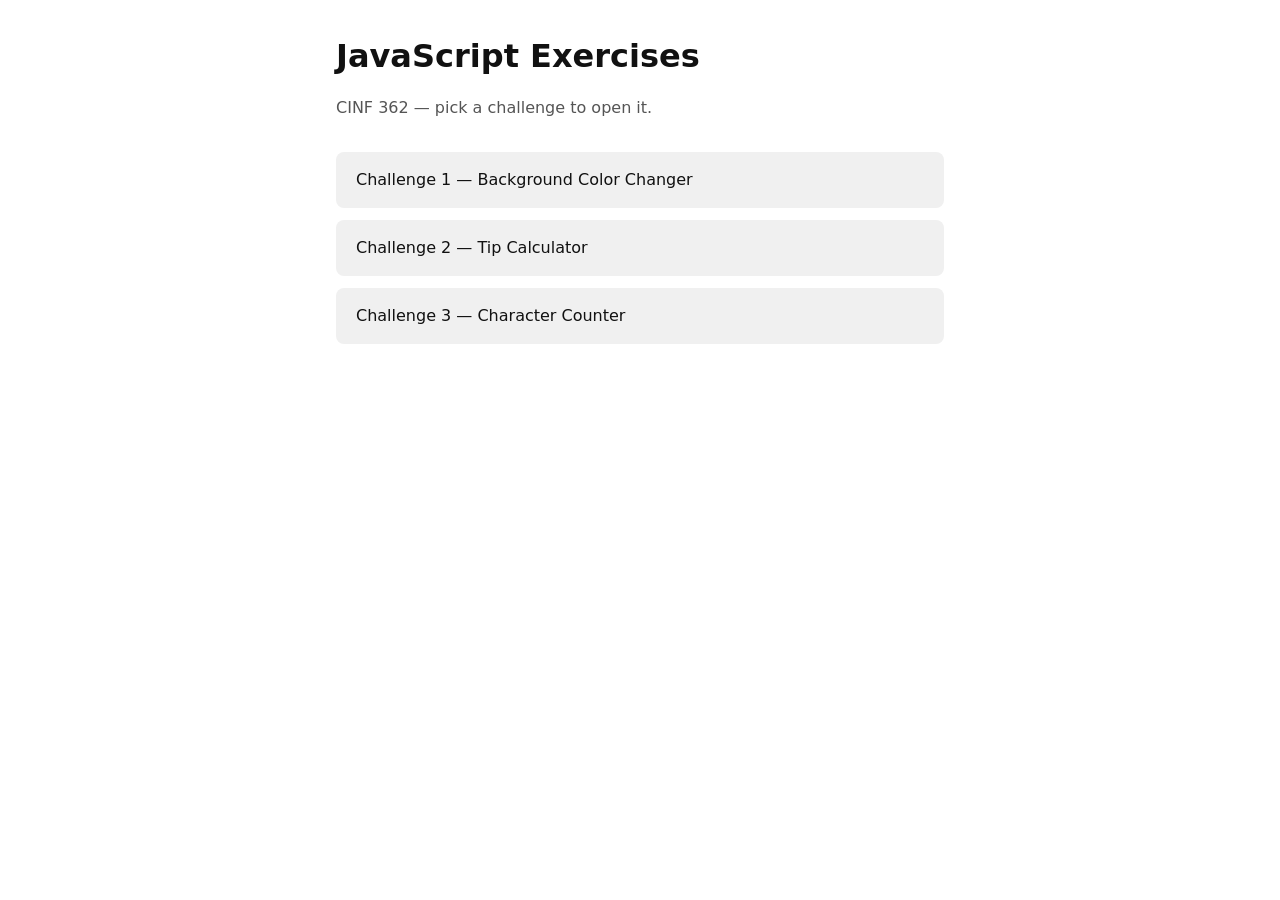
<file: index.html>
<!DOCTYPE html>
<html lang="en">
  <head>
    <meta charset="utf-8" />
    <meta name="viewport" content="width=device-width, initial-scale=1" />
    <meta
      name="description"
      content="CINF 362 JavaScript exercises: background color changer, tip calculator, and character counter."
    />
    <title>JavaScript Exercises</title>
    <link rel="stylesheet" href="styles.css" />
  </head>
  <body>
    <main id="main">
      <h1>JavaScript Exercises</h1>
      <p class="subtitle">CINF 362 — pick a challenge to open it.</p>
      <nav aria-label="Challenges">
        <ul>
          <li>
            <a href="Challenge_1/index.html">Challenge 1 — Background Color Changer</a>
          </li>
          <li>
            <a href="Challenge_2/index.html">Challenge 2 — Tip Calculator</a>
          </li>
          <li>
            <a href="Challenge_3/index.html">Challenge 3 — Character Counter</a>
          </li>
        </ul>
      </nav>
    </main>
  </body>
</html>
</file>
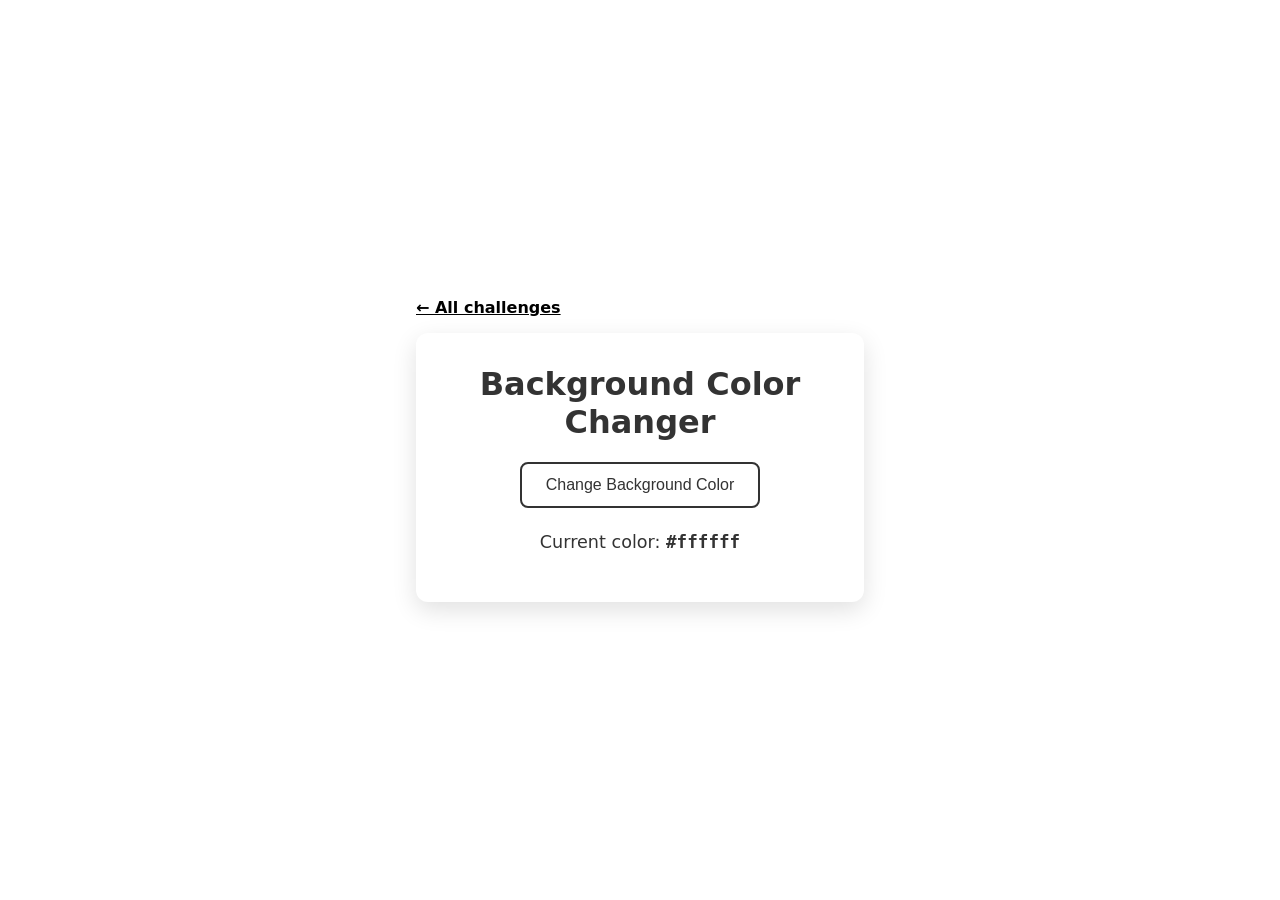
<file: Challenge_1/index.html>
<!DOCTYPE html>
<html lang="en">
  <head>
    <meta charset="utf-8" />
    <meta name="viewport" content="width=device-width, initial-scale=1" />
    <meta
      name="description"
      content="Click a button to set a random page background color and see the hex value."
    />
    <title>Change Background Color</title>
    <link rel="stylesheet" href="style.css" />
  </head>
  <body>
    <p class="back"><a href="../index.html">← All challenges</a></p>
    <main id="main" class="panel">
      <h1>Background Color Changer</h1>
      <button type="button" id="changeColorBtn">Change Background Color</button>
      <p id="colorDisplay">
        Current color:
        <span id="hexCode" class="hex" aria-hidden="true">#ffffff</span>
      </p>
      <p class="sr-only" id="colorAnnouncement" role="status" aria-live="polite" aria-atomic="true"></p>
    </main>
    <script src="script.js" defer></script>
  </body>
</html>
</file>
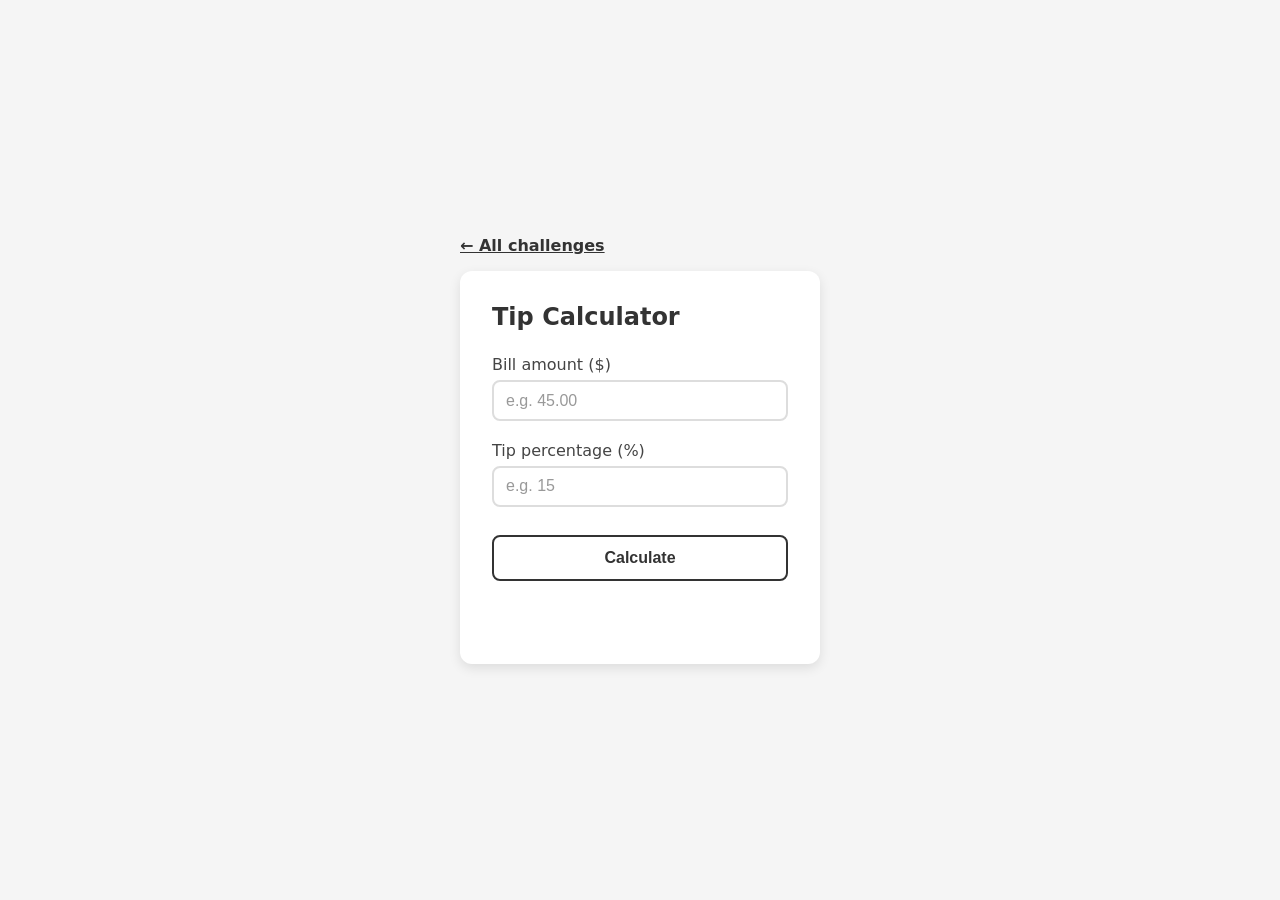
<file: Challenge_2/index.html>
<!DOCTYPE html>
<html lang="en">
  <head>
    <meta charset="utf-8" />
    <meta name="viewport" content="width=device-width, initial-scale=1" />
    <meta
      name="description"
      content="Calculate tip amount and total bill from bill and tip percentage."
    />
    <title>Simple Tip Calculator</title>
    <link rel="stylesheet" href="style.css" />
  </head>
  <body>
    <p class="back"><a href="../index.html">← All challenges</a></p>
    <main id="main">
      <h1>Tip Calculator</h1>

      <div class="form-group">
        <label for="billAmount">Bill amount ($)</label>
        <input
          type="number"
          id="billAmount"
          name="billAmount"
          placeholder="e.g. 45.00"
          step="0.01"
          min="0"
          inputmode="decimal"
          autocomplete="transaction-amount"
        />
      </div>

      <div class="form-group">
        <label for="tipPercent">Tip percentage (%)</label>
        <input
          type="number"
          id="tipPercent"
          name="tipPercent"
          placeholder="e.g. 15"
          step="0.5"
          min="0"
          inputmode="decimal"
        />
      </div>

      <button type="button" id="calculateBtn">Calculate</button>

      <p id="errorMessage" class="error" role="alert"></p>

      <div
        id="results"
        class="results"
        hidden
        role="region"
        aria-live="polite"
        aria-label="Calculation results"
      >
        <p><strong>Tip amount:</strong> $<span id="tipAmount">0.00</span></p>
        <p><strong>Total bill:</strong> $<span id="totalBill">0.00</span></p>
      </div>
    </main>
    <script src="script.js" defer></script>
  </body>
</html>
</file>
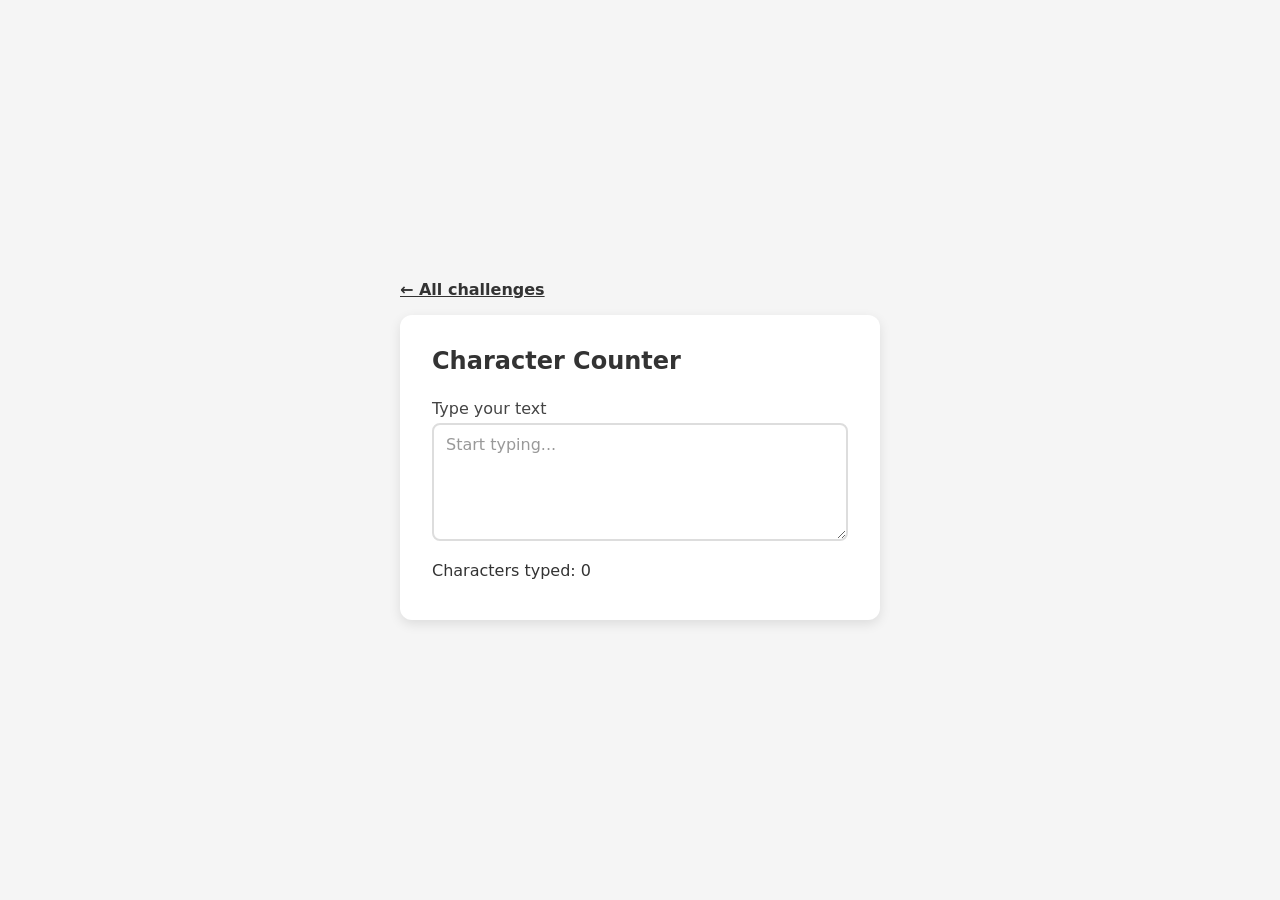
<file: Challenge_3/index.html>
<!DOCTYPE html>
<html lang="en">
  <head>
    <meta charset="utf-8" />
    <meta name="viewport" content="width=device-width, initial-scale=1" />
    <meta
      name="description"
      content="Type text and see a live character count with a warning past 100 characters."
    />
    <title>Character Counter with Warning</title>
    <link rel="stylesheet" href="style.css" />
  </head>
  <body>
    <p class="back"><a href="../index.html">← All challenges</a></p>
    <main id="main">
      <h1>Character Counter</h1>

      <div class="form-group">
        <label for="userText">Type your text</label>
        <textarea
          id="userText"
          name="userText"
          rows="5"
          maxlength="120"
          placeholder="Start typing..."
          aria-describedby="charCount"
        ></textarea>
      </div>

      <p id="charCount" class="char-count" role="status" aria-live="polite">
        Characters typed: 0
      </p>
      <p id="warning" class="warning" role="alert" hidden></p>
    </main>
    <script src="script.js" defer></script>
  </body>
</html>
</file>
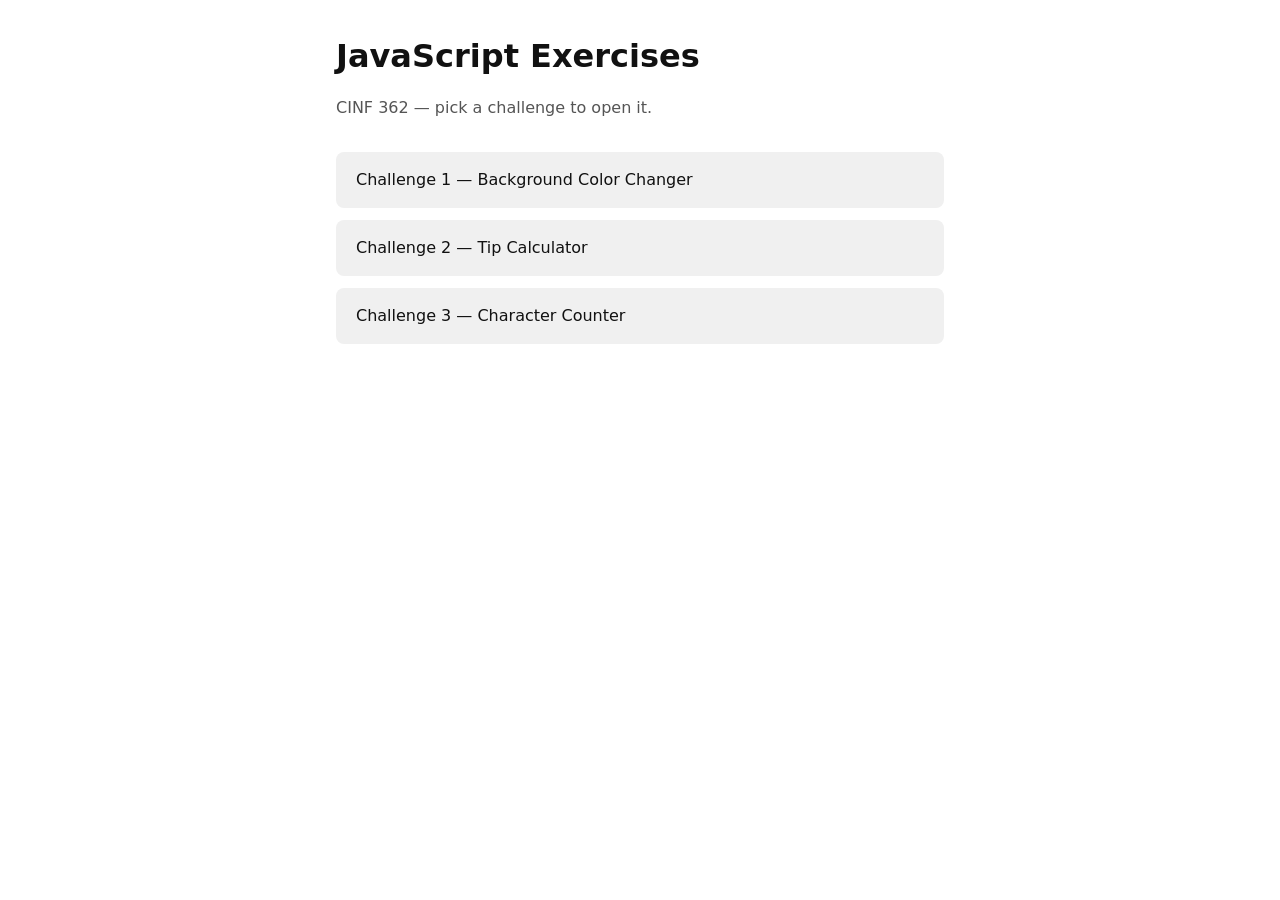
<file: Javascript Exercise/index.html>
<!DOCTYPE html>
<html lang="en">
  <head>
    <meta charset="utf-8" />
    <meta name="viewport" content="width=device-width, initial-scale=1" />
    <meta
      name="description"
      content="CINF 362 JavaScript exercises: background color changer, tip calculator, and character counter."
    />
    <title>JavaScript Exercises</title>
    <link rel="stylesheet" href="styles.css" />
  </head>
  <body>
    <a class="skip-link" href="#main">Skip to main content</a>
    <main id="main">
      <h1>JavaScript Exercises</h1>
      <p class="subtitle">CINF 362 — pick a challenge to open it.</p>
      <nav aria-label="Challenges">
        <ul>
          <li>
            <a href="Challenge_1/index.html">Challenge 1 — Background Color Changer</a>
          </li>
          <li>
            <a href="Challenge_2/index.html">Challenge 2 — Tip Calculator</a>
          </li>
          <li>
            <a href="Challenge_3/index.html">Challenge 3 — Character Counter</a>
          </li>
        </ul>
      </nav>
    </main>
  </body>
</html>
</file>
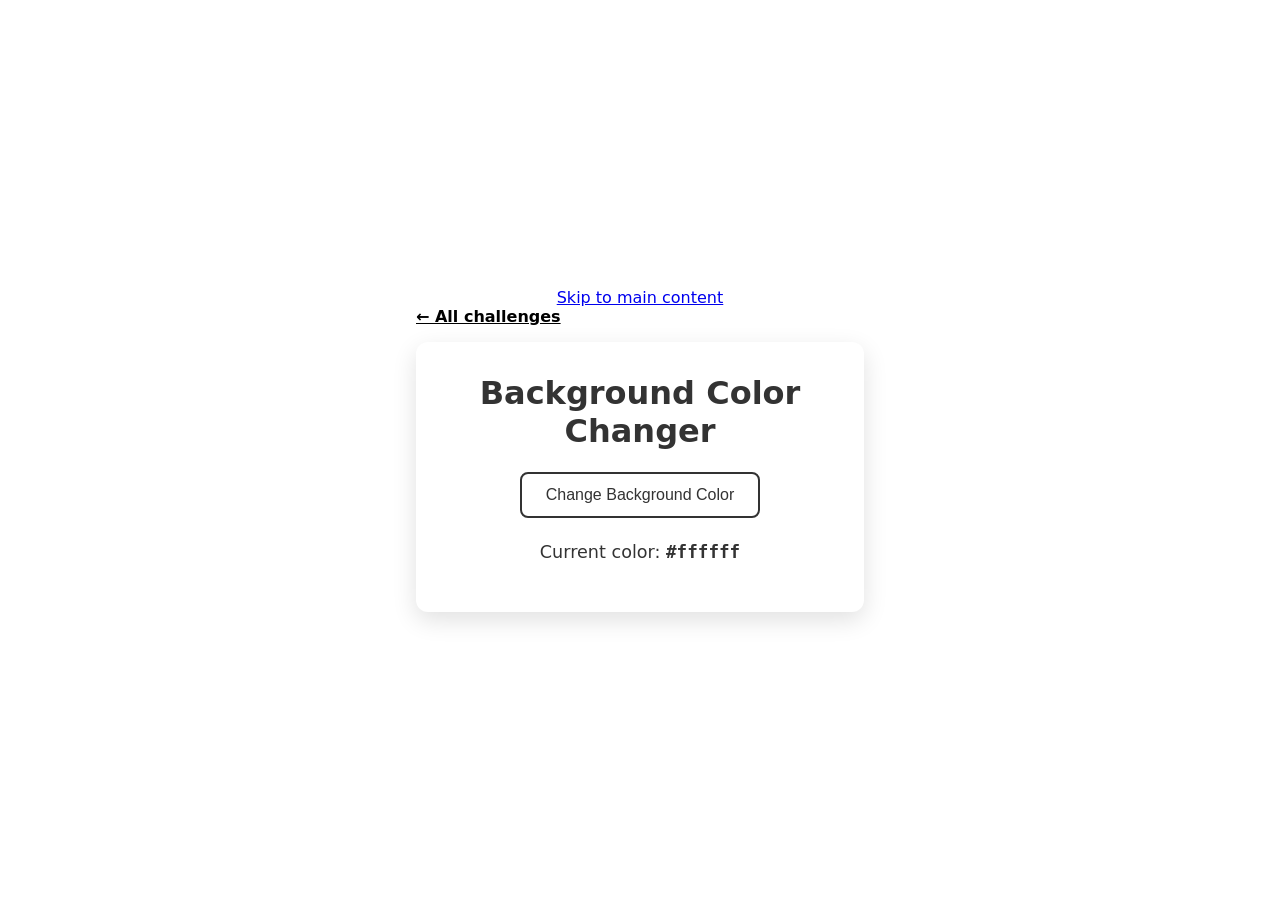
<file: Javascript Exercise/Challenge_1/index.html>
<!DOCTYPE html>
<html lang="en">
  <head>
    <meta charset="utf-8" />
    <meta name="viewport" content="width=device-width, initial-scale=1" />
    <meta
      name="description"
      content="Click a button to set a random page background color and see the hex value."
    />
    <title>Change Background Color</title>
    <link rel="stylesheet" href="style.css" />
  </head>
  <body>
    <a class="skip-link" href="#main">Skip to main content</a>
    <p class="back"><a href="../index.html">← All challenges</a></p>
    <main id="main" class="panel" tabindex="-1">
      <h1>Background Color Changer</h1>
      <button type="button" id="changeColorBtn">Change Background Color</button>
      <p id="colorDisplay">
        Current color:
        <span id="hexCode" class="hex" aria-hidden="true">#ffffff</span>
      </p>
      <p class="sr-only" id="colorAnnouncement" role="status" aria-live="polite" aria-atomic="true"></p>
    </main>
    <script src="script.js" defer></script>
  </body>
</html>
</file>
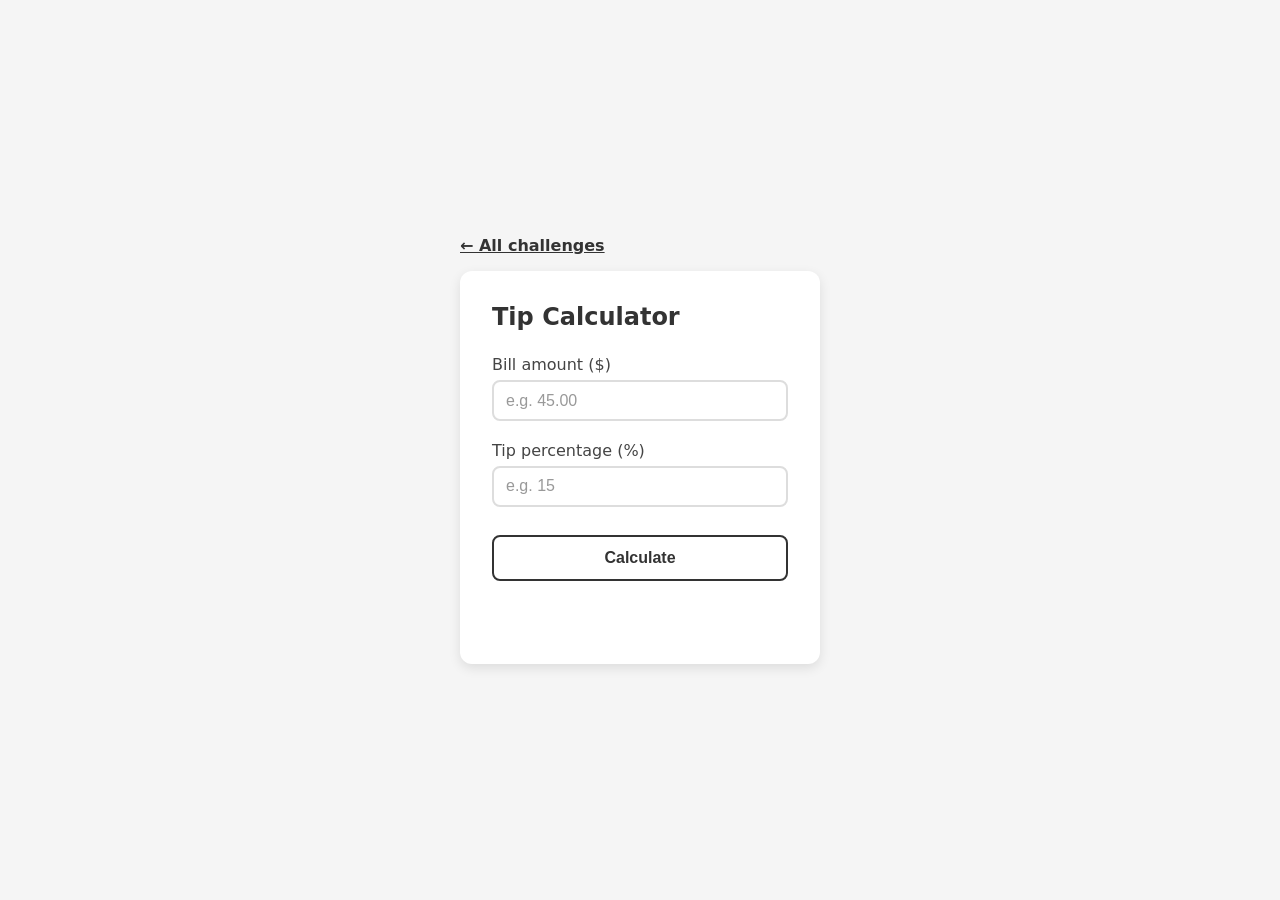
<file: Javascript Exercise/Challenge_2/index.html>
<!DOCTYPE html>
<html lang="en">
  <head>
    <meta charset="utf-8" />
    <meta name="viewport" content="width=device-width, initial-scale=1" />
    <meta
      name="description"
      content="Calculate tip amount and total bill from bill and tip percentage."
    />
    <title>Simple Tip Calculator</title>
    <link rel="stylesheet" href="style.css" />
  </head>
  <body>
    <a class="skip-link" href="#main">Skip to main content</a>
    <p class="back"><a href="../index.html">← All challenges</a></p>
    <main id="main" tabindex="-1">
      <h1>Tip Calculator</h1>

      <div class="form-group">
        <label for="billAmount">Bill amount ($)</label>
        <input
          type="number"
          id="billAmount"
          name="billAmount"
          placeholder="e.g. 45.00"
          step="0.01"
          min="0"
          inputmode="decimal"
          autocomplete="transaction-amount"
        />
      </div>

      <div class="form-group">
        <label for="tipPercent">Tip percentage (%)</label>
        <input
          type="number"
          id="tipPercent"
          name="tipPercent"
          placeholder="e.g. 15"
          step="0.5"
          min="0"
          inputmode="decimal"
        />
      </div>

      <button type="button" id="calculateBtn">Calculate</button>

      <p id="errorMessage" class="error" role="alert"></p>

      <div
        id="results"
        class="results"
        hidden
        role="region"
        aria-live="polite"
        aria-label="Calculation results"
      >
        <p><strong>Tip amount:</strong> $<span id="tipAmount">0.00</span></p>
        <p><strong>Total bill:</strong> $<span id="totalBill">0.00</span></p>
      </div>
    </main>
    <script src="script.js" defer></script>
  </body>
</html>
</file>
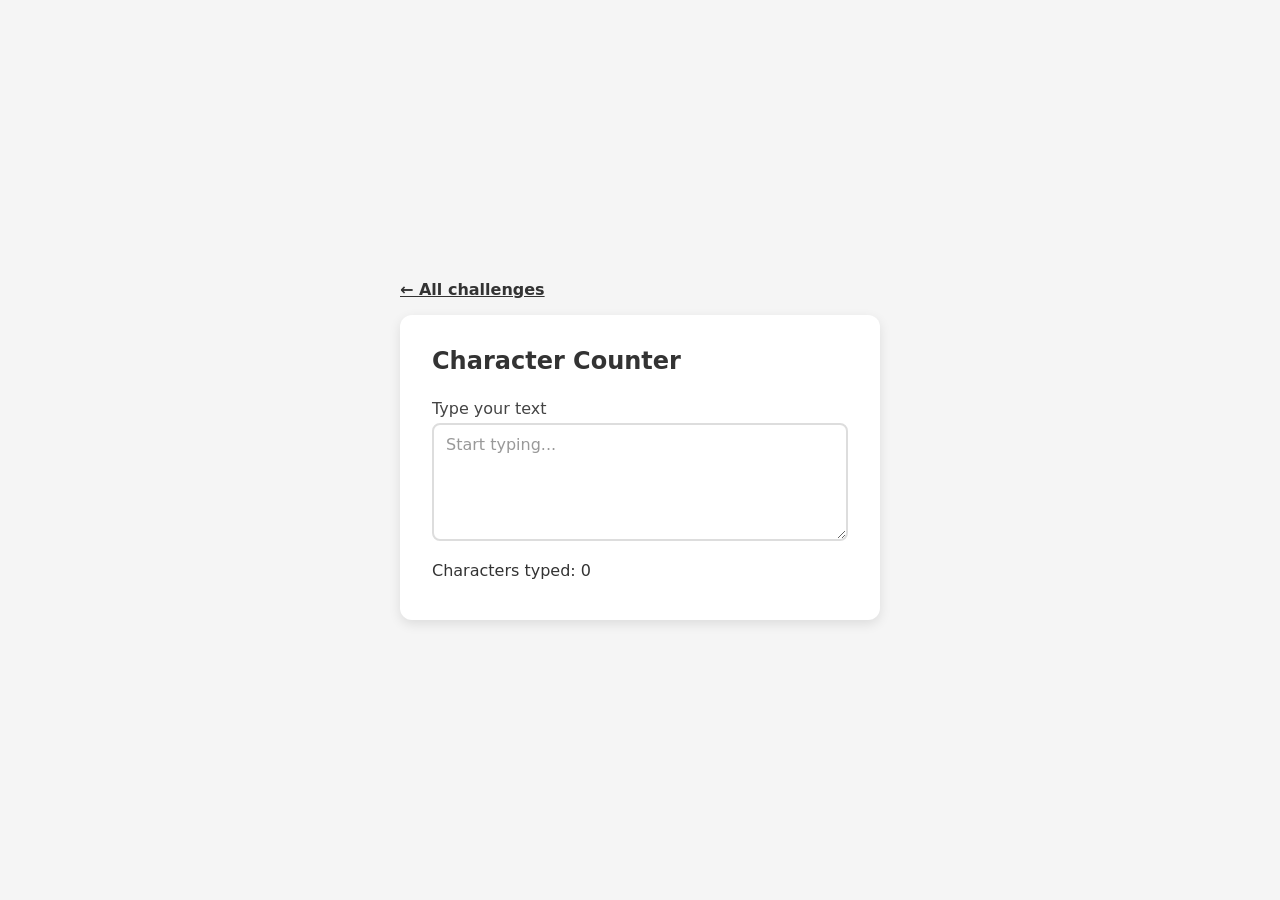
<file: Javascript Exercise/Challenge_3/index.html>
<!DOCTYPE html>
<html lang="en">
  <head>
    <meta charset="utf-8" />
    <meta name="viewport" content="width=device-width, initial-scale=1" />
    <meta
      name="description"
      content="Type text and see a live character count with a warning past 100 characters."
    />
    <title>Character Counter with Warning</title>
    <link rel="stylesheet" href="style.css" />
  </head>
  <body>
    <a class="skip-link" href="#main">Skip to main content</a>
    <p class="back"><a href="../index.html">← All challenges</a></p>
    <main id="main" tabindex="-1">
      <h1>Character Counter</h1>

      <div class="form-group">
        <label for="userText">Type your text</label>
        <textarea
          id="userText"
          name="userText"
          rows="5"
          maxlength="120"
          placeholder="Start typing..."
          aria-describedby="charCount"
        ></textarea>
      </div>

      <p id="charCount" class="char-count" role="status" aria-live="polite">
        Characters typed: 0
      </p>
      <p id="warning" class="warning" role="alert" hidden></p>
    </main>
    <script src="script.js" defer></script>
  </body>
</html>
</file>
<file: styles.css>
*,
*::before,
*::after {
  box-sizing: border-box;
}

:root {
  --text: #111;
  --muted: #555;
  --card-bg: #f0f0f0;
  --card-hover: #e0e0e0;
  --focus: #0b57d0;
  font-family: system-ui, -apple-system, sans-serif;
  line-height: 1.5;
}

body {
  max-width: 640px;
  margin: 2rem auto;
  padding: 0 1rem;
  color: var(--text);
}

:focus-visible {
  outline: 3px solid var(--focus);
  outline-offset: 2px;
}

h1 {
  margin-bottom: 0.5rem;
}

.subtitle {
  color: var(--muted);
  margin-bottom: 2rem;
}

nav ul {
  list-style: none;
  padding: 0;
  margin: 0;
}

nav li {
  margin-bottom: 0.75rem;
}

nav a {
  display: block;
  padding: 1rem 1.25rem;
  background: var(--card-bg);
  border-radius: 8px;
  color: var(--text);
  text-decoration: none;
  font-weight: 500;
}

nav a:hover {
  background: var(--card-hover);
}

@media (prefers-reduced-motion: reduce) {
  *,
  *::before,
  *::after {
    transition-duration: 0.01ms !important;
  }
}
</file>
<file: Challenge_1/style.css>
*,
*::before,
*::after {
  box-sizing: border-box;
}

:root {
  --focus: #0b57d0;
  --panel-text: #333;
  --btn-border: #333;
}

body {
  margin: 0;
  min-height: 100vh;
  display: flex;
  flex-direction: column;
  align-items: center;
  justify-content: center;
  font-family: system-ui, -apple-system, sans-serif;
  transition: background-color 0.3s ease;
}

/* Keeps text readable on any random body background (original issue: low contrast) */
.panel {
  text-align: center;
  padding: 2rem;
  max-width: min(90vw, 28rem);
  background: #fff;
  color: var(--panel-text);
  border-radius: 12px;
  box-shadow: 0 8px 24px rgba(0, 0, 0, 0.12);
}

.back {
  margin: 0 0 1rem;
  width: min(90vw, 28rem);
  max-width: 100%;
  text-align: left;
}

.back a {
  color: inherit;
  font-weight: 600;
}

h1 {
  margin-top: 0;
  color: var(--panel-text);
}

button {
  padding: 0.75rem 1.5rem;
  font-size: 1rem;
  cursor: pointer;
  border: 2px solid var(--btn-border);
  border-radius: 8px;
  background: #fff;
  color: var(--btn-border);
}

button:hover {
  background: var(--btn-border);
  color: #fff;
}

:focus-visible {
  outline: 3px solid var(--focus);
  outline-offset: 2px;
}

#colorDisplay {
  margin-top: 1.5rem;
  font-size: 1.1rem;
}

.hex {
  font-family: ui-monospace, monospace;
  font-weight: bold;
}

.sr-only {
  position: absolute;
  width: 1px;
  height: 1px;
  padding: 0;
  margin: -1px;
  overflow: hidden;
  clip: rect(0, 0, 0, 0);
  white-space: nowrap;
  border: 0;
}

@media (prefers-reduced-motion: reduce) {
  body {
    transition: none;
  }
}
</file>
<file: Challenge_2/style.css>
*,
*::before,
*::after {
  box-sizing: border-box;
}

:root {
  --focus: #0b57d0;
  --error: #b00020;
}

body {
  margin: 0;
  min-height: 100vh;
  display: flex;
  flex-direction: column;
  align-items: center;
  justify-content: center;
  font-family: system-ui, -apple-system, sans-serif;
  background: #f5f5f5;
}

.back {
  margin: 0 0 1rem;
  width: min(100%, 360px);
  text-align: left;
}

.back a {
  color: #333;
  font-weight: 600;
}

main {
  background: #fff;
  padding: 2rem;
  border-radius: 12px;
  box-shadow: 0 4px 12px rgba(0, 0, 0, 0.1);
  max-width: 360px;
  width: 100%;
}

h1 {
  margin-top: 0;
  margin-bottom: 1.5rem;
  color: #333;
  font-size: 1.5rem;
}

.form-group {
  margin-bottom: 1.25rem;
  text-align: left;
}

label {
  display: block;
  margin-bottom: 0.35rem;
  font-weight: 500;
  color: #444;
}

input {
  width: 100%;
  padding: 0.6rem 0.75rem;
  font-size: 1rem;
  border: 2px solid #ddd;
  border-radius: 8px;
}

input:focus {
  border-color: #333;
}

:focus-visible {
  outline: 3px solid var(--focus);
  outline-offset: 2px;
}

input::placeholder {
  color: #999;
}

button {
  width: 100%;
  margin-top: 0.5rem;
  padding: 0.75rem 1.5rem;
  font-size: 1rem;
  font-weight: 600;
  cursor: pointer;
  border: 2px solid #333;
  border-radius: 8px;
  background: #fff;
  color: #333;
}

button:hover {
  background: #333;
  color: #fff;
}

.error {
  margin-top: 1rem;
  color: var(--error);
  font-size: 0.9rem;
  min-height: 1.4em;
}

.results {
  margin-top: 1.5rem;
  padding-top: 1.25rem;
  border-top: 1px solid #eee;
}

.results p {
  margin: 0.5rem 0;
  font-size: 1.05rem;
}

.results span {
  font-family: ui-monospace, monospace;
}

@media (prefers-reduced-motion: reduce) {
  *,
  *::before,
  *::after {
    transition-duration: 0.01ms !important;
  }
}
</file>
<file: Challenge_3/style.css>
*,
*::before,
*::after {
  box-sizing: border-box;
}

:root {
  --focus: #0b57d0;
  --error: #b00020;
}

body {
  margin: 0;
  min-height: 100vh;
  display: flex;
  flex-direction: column;
  align-items: center;
  justify-content: center;
  font-family: system-ui, -apple-system, sans-serif;
  background: #f5f5f5;
}

.back {
  margin: 0 0 1rem;
  width: min(100%, 480px);
  text-align: left;
}

.back a {
  color: #333;
  font-weight: 600;
}

main {
  background: #fff;
  padding: 2rem;
  border-radius: 12px;
  box-shadow: 0 4px 12px rgba(0, 0, 0, 0.1);
  max-width: 480px;
  width: 100%;
}

h1 {
  margin-top: 0;
  margin-bottom: 1.5rem;
  color: #333;
  font-size: 1.5rem;
}

.form-group {
  margin-bottom: 1rem;
  text-align: left;
}

label {
  display: block;
  margin-bottom: 0.35rem;
  font-weight: 500;
  color: #444;
}

textarea {
  width: 100%;
  padding: 0.6rem 0.75rem;
  font-size: 1rem;
  font-family: inherit;
  border: 2px solid #ddd;
  border-radius: 8px;
  resize: vertical;
}

textarea:focus {
  border-color: #333;
}

:focus-visible {
  outline: 3px solid var(--focus);
  outline-offset: 2px;
}

textarea::placeholder {
  color: #999;
}

.char-count {
  margin: 0.75rem 0 0.5rem;
  font-size: 1rem;
  color: #333;
}

.char-count.over-limit {
  color: var(--error);
  font-weight: 600;
}

.warning {
  margin: 0;
  padding: 0.5rem 0.75rem;
  font-size: 0.9rem;
  color: var(--error);
  background: #fff0f0;
  border-radius: 8px;
  border-left: 4px solid var(--error);
}

@media (prefers-reduced-motion: reduce) {
  *,
  *::before,
  *::after {
    transition-duration: 0.01ms !important;
  }
}
</file>
<file: Javascript Exercise/styles.css>
*,
*::before,
*::after {
  box-sizing: border-box;
}

:root {
  --text: #111;
  --muted: #555;
  --card-bg: #f0f0f0;
  --card-hover: #e0e0e0;
  --focus: #0b57d0;
  font-family: system-ui, -apple-system, sans-serif;
  line-height: 1.5;
}

body {
  max-width: 640px;
  margin: 2rem auto;
  padding: 0 1rem;
  color: var(--text);
}

:focus-visible {
  outline: 3px solid var(--focus);
  outline-offset: 2px;
}

.skip-link {
  position: absolute;
  left: -9999px;
  z-index: 999;
  padding: 0.65rem 1rem;
  background: var(--text);
  color: #fff;
  text-decoration: none;
  border-radius: 8px;
  font-weight: 600;
}

.skip-link:focus {
  left: 1rem;
  top: 1rem;
}

h1 {
  margin-bottom: 0.5rem;
}

.subtitle {
  color: var(--muted);
  margin-bottom: 2rem;
}

nav ul {
  list-style: none;
  padding: 0;
  margin: 0;
}

nav li {
  margin-bottom: 0.75rem;
}

nav a {
  display: block;
  padding: 1rem 1.25rem;
  background: var(--card-bg);
  border-radius: 8px;
  color: var(--text);
  text-decoration: none;
  font-weight: 500;
}

nav a:hover {
  background: var(--card-hover);
}

@media (prefers-reduced-motion: reduce) {
  *,
  *::before,
  *::after {
    transition-duration: 0.01ms !important;
  }
}
</file>
<file: Javascript Exercise/Challenge_1/style.css>
*,
*::before,
*::after {
  box-sizing: border-box;
}

:root {
  --focus: #0b57d0;
  --panel-text: #333;
  --btn-border: #333;
}

body {
  margin: 0;
  min-height: 100vh;
  display: flex;
  flex-direction: column;
  align-items: center;
  justify-content: center;
  font-family: system-ui, -apple-system, sans-serif;
  transition: background-color 0.3s ease;
}

/* Keeps text readable on any random body background (original issue: low contrast) */
.panel {
  text-align: center;
  padding: 2rem;
  max-width: min(90vw, 28rem);
  background: #fff;
  color: var(--panel-text);
  border-radius: 12px;
  box-shadow: 0 8px 24px rgba(0, 0, 0, 0.12);
}

.back {
  margin: 0 0 1rem;
  width: min(90vw, 28rem);
  max-width: 100%;
  text-align: left;
}

.back a {
  color: inherit;
  font-weight: 600;
}

h1 {
  margin-top: 0;
  color: var(--panel-text);
}

button {
  padding: 0.75rem 1.5rem;
  font-size: 1rem;
  cursor: pointer;
  border: 2px solid var(--btn-border);
  border-radius: 8px;
  background: #fff;
  color: var(--btn-border);
}

button:hover {
  background: var(--btn-border);
  color: #fff;
}

:focus-visible {
  outline: 3px solid var(--focus);
  outline-offset: 2px;
}

#colorDisplay {
  margin-top: 1.5rem;
  font-size: 1.1rem;
}

.hex {
  font-family: ui-monospace, monospace;
  font-weight: bold;
}

.sr-only {
  position: absolute;
  width: 1px;
  height: 1px;
  padding: 0;
  margin: -1px;
  overflow: hidden;
  clip: rect(0, 0, 0, 0);
  white-space: nowrap;
  border: 0;
}

@media (prefers-reduced-motion: reduce) {
  body {
    transition: none;
  }
}
</file>
<file: Javascript Exercise/Challenge_2/style.css>
*,
*::before,
*::after {
  box-sizing: border-box;
}

:root {
  --focus: #0b57d0;
  --error: #b00020;
}

body {
  margin: 0;
  min-height: 100vh;
  display: flex;
  flex-direction: column;
  align-items: center;
  justify-content: center;
  font-family: system-ui, -apple-system, sans-serif;
  background: #f5f5f5;
}

.back {
  margin: 0 0 1rem;
  width: min(100%, 360px);
  text-align: left;
}

.back a {
  color: #333;
  font-weight: 600;
}

main {
  background: #fff;
  padding: 2rem;
  border-radius: 12px;
  box-shadow: 0 4px 12px rgba(0, 0, 0, 0.1);
  max-width: 360px;
  width: 100%;
}

h1 {
  margin-top: 0;
  margin-bottom: 1.5rem;
  color: #333;
  font-size: 1.5rem;
}

.form-group {
  margin-bottom: 1.25rem;
  text-align: left;
}

label {
  display: block;
  margin-bottom: 0.35rem;
  font-weight: 500;
  color: #444;
}

input {
  width: 100%;
  padding: 0.6rem 0.75rem;
  font-size: 1rem;
  border: 2px solid #ddd;
  border-radius: 8px;
}

input:focus {
  border-color: #333;
}

:focus-visible {
  outline: 3px solid var(--focus);
  outline-offset: 2px;
}

input::placeholder {
  color: #999;
}

button {
  width: 100%;
  margin-top: 0.5rem;
  padding: 0.75rem 1.5rem;
  font-size: 1rem;
  font-weight: 600;
  cursor: pointer;
  border: 2px solid #333;
  border-radius: 8px;
  background: #fff;
  color: #333;
}

button:hover {
  background: #333;
  color: #fff;
}

.error {
  margin-top: 1rem;
  color: var(--error);
  font-size: 0.9rem;
  min-height: 1.4em;
}

.results {
  margin-top: 1.5rem;
  padding-top: 1.25rem;
  border-top: 1px solid #eee;
}

.results p {
  margin: 0.5rem 0;
  font-size: 1.05rem;
}

.results span {
  font-family: ui-monospace, monospace;
}

.skip-link {
  position: absolute;
  left: -9999px;
  z-index: 999;
  padding: 0.65rem 1rem;
  background: #333;
  color: #fff;
  text-decoration: none;
  border-radius: 8px;
  font-weight: 600;
}

.skip-link:focus {
  left: 1rem;
  top: 1rem;
}

@media (prefers-reduced-motion: reduce) {
  *,
  *::before,
  *::after {
    transition-duration: 0.01ms !important;
  }
}
</file>
<file: Javascript Exercise/Challenge_3/style.css>
*,
*::before,
*::after {
  box-sizing: border-box;
}

:root {
  --focus: #0b57d0;
  --error: #b00020;
}

body {
  margin: 0;
  min-height: 100vh;
  display: flex;
  flex-direction: column;
  align-items: center;
  justify-content: center;
  font-family: system-ui, -apple-system, sans-serif;
  background: #f5f5f5;
}

.back {
  margin: 0 0 1rem;
  width: min(100%, 480px);
  text-align: left;
}

.back a {
  color: #333;
  font-weight: 600;
}

main {
  background: #fff;
  padding: 2rem;
  border-radius: 12px;
  box-shadow: 0 4px 12px rgba(0, 0, 0, 0.1);
  max-width: 480px;
  width: 100%;
}

h1 {
  margin-top: 0;
  margin-bottom: 1.5rem;
  color: #333;
  font-size: 1.5rem;
}

.form-group {
  margin-bottom: 1rem;
  text-align: left;
}

label {
  display: block;
  margin-bottom: 0.35rem;
  font-weight: 500;
  color: #444;
}

textarea {
  width: 100%;
  padding: 0.6rem 0.75rem;
  font-size: 1rem;
  font-family: inherit;
  border: 2px solid #ddd;
  border-radius: 8px;
  resize: vertical;
}

textarea:focus {
  border-color: #333;
}

:focus-visible {
  outline: 3px solid var(--focus);
  outline-offset: 2px;
}

textarea::placeholder {
  color: #999;
}

.char-count {
  margin: 0.75rem 0 0.5rem;
  font-size: 1rem;
  color: #333;
}

.char-count.over-limit {
  color: var(--error);
  font-weight: 600;
}

.warning {
  margin: 0;
  padding: 0.5rem 0.75rem;
  font-size: 0.9rem;
  color: var(--error);
  background: #fff0f0;
  border-radius: 8px;
  border-left: 4px solid var(--error);
}

.skip-link {
  position: absolute;
  left: -9999px;
  z-index: 999;
  padding: 0.65rem 1rem;
  background: #333;
  color: #fff;
  text-decoration: none;
  border-radius: 8px;
  font-weight: 600;
}

.skip-link:focus {
  left: 1rem;
  top: 1rem;
}

@media (prefers-reduced-motion: reduce) {
  *,
  *::before,
  *::after {
    transition-duration: 0.01ms !important;
  }
}
</file>
